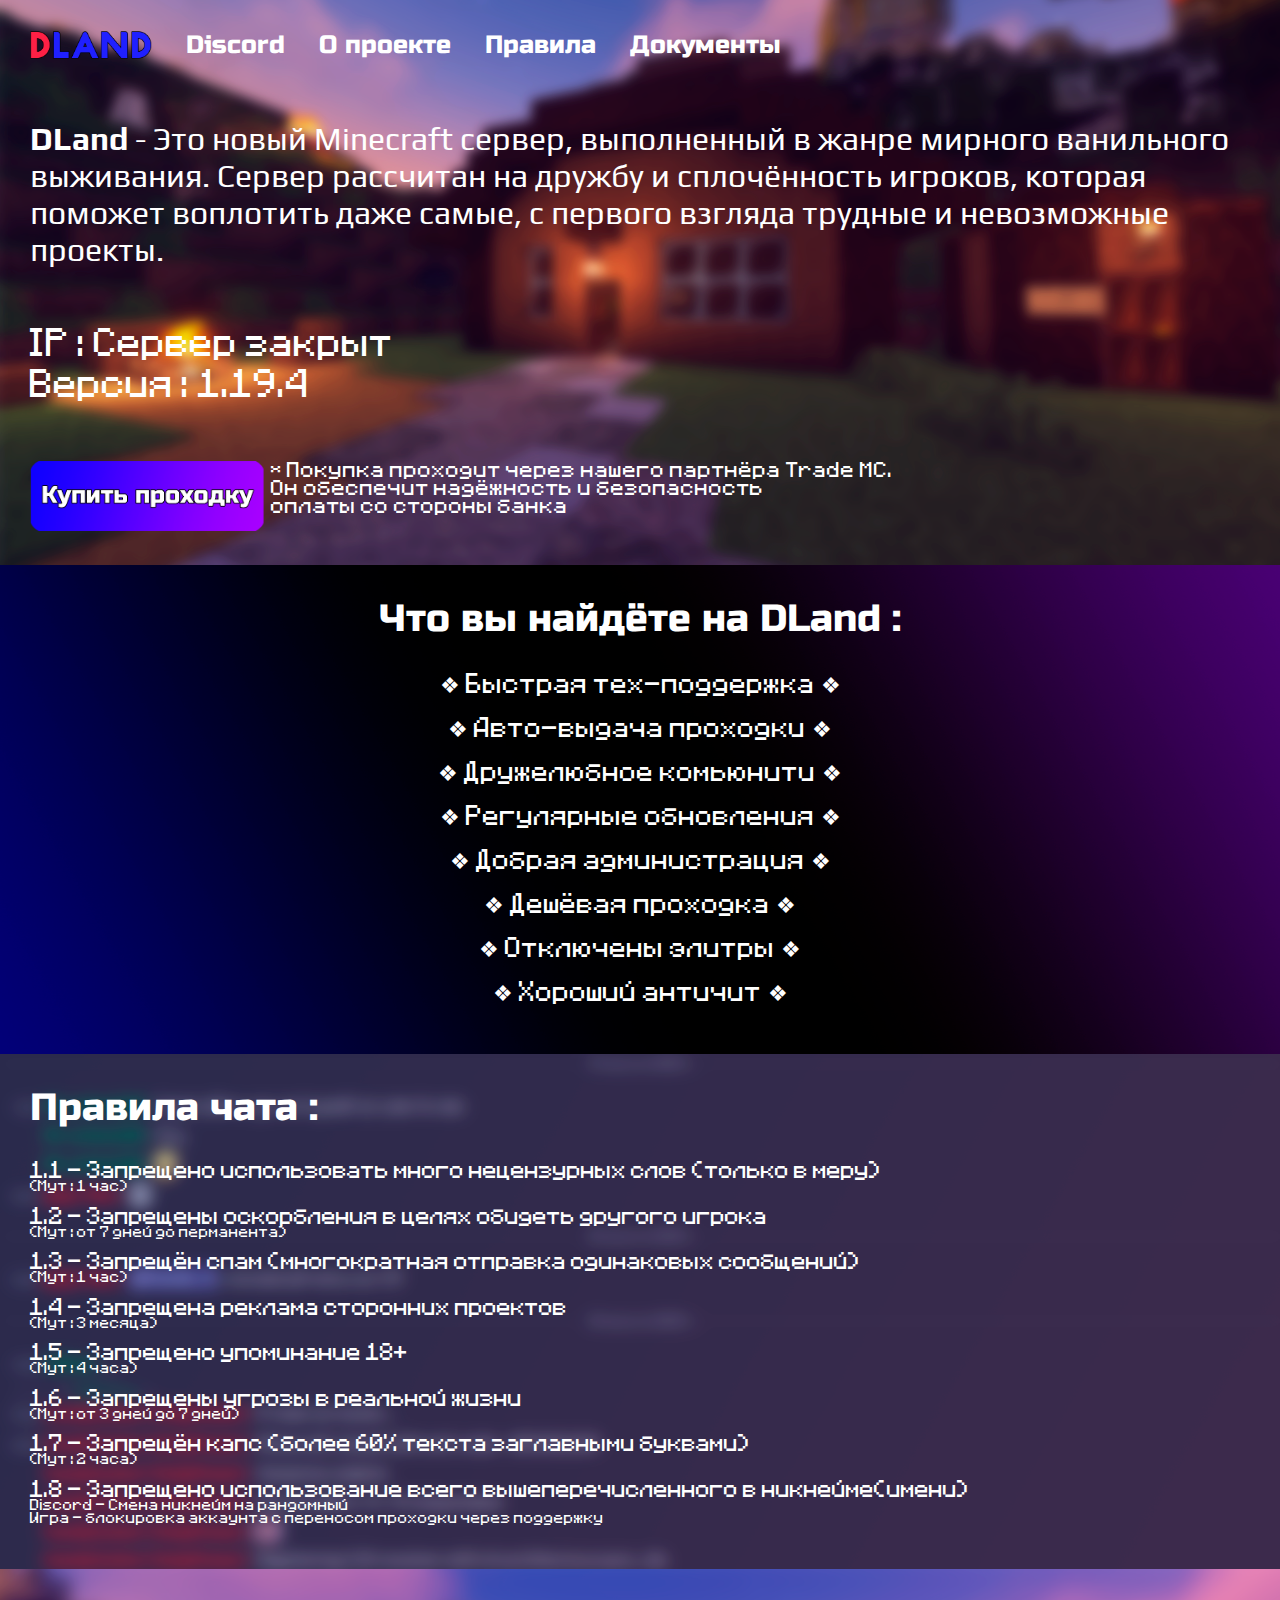
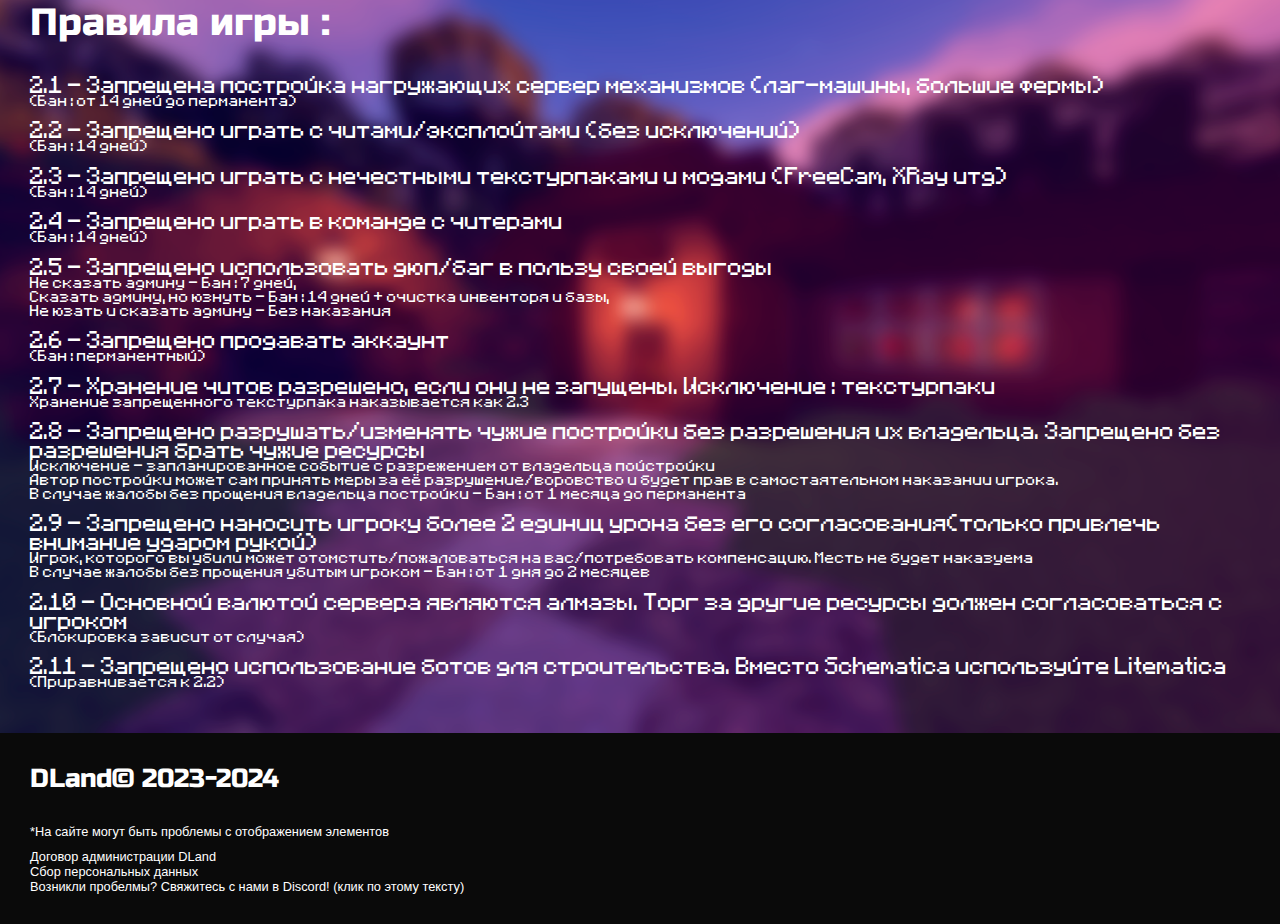
<file: index.html>
<!DOCTYPE html>
<html lang="ru">
<head>
    <meta charset="UTF-8">
    <meta name="viewport" content="width=device-width, initial-scale=1.0">
    <meta name="description" content="DLand - Новый Minecraft сервер на версию 1.19.4. Дружеское комьюнити, активные админы, отсутствие доната - это и многое другое вы найдете на DLand!">
    <title>DLand - Minecraft Сервер</title>
    <meta name="keywords" content="dland,дланд,длэнд,сервер,майкнкрафт,маинкрафт,minecraft,mine,craft,1.19.4">
    <link rel="stylesheet" href="css/style.css">
    <link rel="stylesheet" href="css/fonts.css">
    <link rel="stylesheet" href="css/browser.css">
    <link href="/site-icon.ico" rel="shortcut icon"> 
</head>
<body>
    <script src="site_is_closed.js">sendAlert()</script>
    <div class="container-1">
        <div class="content-type1">
            <header>
                <img src="img/logo.svg" alt="DLand" class="logo">
                <nav class="menu">
                    <ul class="navigation">
                        <li><a href="https://discord.gg/KdHJJfbTQa">Discord</a></li>
                        <li><a href="#container-2">О проекте</a></li>
                        <li><a href="#container-3">Правила</a></li>
                        <li><a href="#container-5">Документы</a></li>
                    </ul>
                </nav>
            </header>

            <main>
                <section class="section-1">
                    <p class="sect1-content"><b>DLand</b> - Это новый Minecraft сервер, выполненный в жанре мирного ванильного выживания. Сервер рассчитан на дружбу и сплочённость игроков, которая поможет воплотить даже самые, с первого взгляда трудные и невозможные проекты.</p>
                </section>
                <section class="section-2">
                    <p>IP : Сервер закрыт</p>
                    <p>Версия : 1.19.4</p>
                </section>
            </main>

            <a href="#" onclick="sendAlert()"> <!--http://shop.dland-1s.ru/-->
                <div class="button_1"></div>
                <p class="btn-1-info">* Покупка проходит через нашего партнёра Trade MC.<br>Он обеспечит надёжность и безопасность <br>оплаты со стороны банка</p>
            </a>
        </div>
        
    </div>
    <div class="container-2" id="container-2">
        <div class="content-type1">
            <p class="unique-things-title">Что вы найдёте на DLand :</p>
            <ul class="unique-things">
                <li>❖ Быстрая тех-поддержка ❖</li>
                <li>❖ Авто-выдача проходки ❖</li>
                <li>❖ Дружелюбное комьюнити ❖</li>
                <li>❖ Регулярные обновления ❖</li>
                <li>❖ Добрая администрация ❖</li>
                <li>❖ Дешёвая проходка ❖</li>
                <li>❖ Отключены элитры ❖</li>
                <li>❖ Хороший античит ❖</li>
            </ul>
        </div>
    </div>
    <div class="container-3" id="container-3">
        <div class="content-type1">
            <p class="rules-title">Правила чата : </p>
            <p class="rules">1.1 - Запрещено использовать много нецензурных слов (только в меру)</p>
            <p class="punishment">(Мут : 1 час) </p>
            <p class="rules">1.2 - Запрещены оскорбления в целях обидеть другого игрока</p>
            <p class="punishment">(Мут : от 7 дней до перманента)  </p>
            <p class="rules">1.3 - Запрещён спам (многократная отправка одинаковых сообщений) </p>
            <p class="punishment">(Мут : 1 час) </p>
            <p class="rules">1.4 - Запрещена реклама сторонних проектов </p>
            <p class="punishment">(Мут : 3 месяца) </p>
            <p class="rules">1.5 - Запрещено упоминание 18+ </p>
            <p class="punishment">(Мут : 4 часа) </p>
            <p class="rules">1.6 - Запрещены угрозы в реальной жизни </p>
            <p class="punishment">(Мут : от 3 дней до 7 дней) </p>
            <p class="rules">1.7 - Запрещён капс (более 60% текста заглавными буквами)</p>
            <p class="punishment">(Мут : 2 часа) </p>
            <p class="rules">1.8 - Запрещено использование всего вышеперечисленного в никнейме(имени) </p>
            <p class="punishment-nm">Discord - Смена никнейм на рандомный</p>
            <p class="punishment">Игра - блокировка аккаунта с переносом проходки через поддержку</p>
            
        </div>
    </div>
    <div class="container-4">
        <div class="content-type1">
            <p class="rules-title">Правила игры : </p>
            <p class="rules">2.1 - Запрещена постройка нагружающих сервер механизмов (лаг-машины, большие фермы) </p>
            <p class="punishment">(Бан : от 14 дней до перманента)</p>
            <p class="rules">2.2 - Запрещено играть с читами/эксплойтами (без исключений)</p>
            <p class="punishment">(Бан : 14 дней) </p>
            <p class="rules">2.3 - Запрещено играть с нечестными текстурпаками и модами  (FreeCam, XRay итд)</p>
            <p class="punishment">(Бан : 14 дней) </p>
            <p class="rules">2.4 - Запрещено играть в команде с читерами </p>
            <p class="punishment">(Бан : 14 дней) </p>
            <p class="rules">2.5 - Запрещено использовать дюп/баг в пользу своей выгоды</p>
            <p class="punishment-nm">Не сказать админу - Бан : 7 дней, </p>
            <p class="punishment-nm">Сказать админу, но юзнуть - Бан : 14 дней + очистка инвенторя и базы, </p>
            <p class="punishment">Не юзать и сказать админу - Без наказания</p>
            <p class="rules">2.6 - Запрещено продавать аккаунт</p>
            <p class="punishment">(Бан : перманентный)</p>
            <p class="rules">2.7 - Хранение читов разрешено, если они не запущены. Исключение : текстурпаки</p>
            <p class="punishment">Хранение запрещенного текстурпака наказывается как 2.3</p>
            <p class="rules">2.8 - Запрещено разрушать/изменять чужие постройки без разрешения их владельца. Запрещено без разрешения брать чужие ресурсы</p>
            <p class="punishment-nm">Исключение - запланированное событие с разрежением от владельца пойстройки</p>
            <p class="punishment-nm">Автор постройки может сам принять меры за её разрушение/воровство и будет прав в самостаятельном наказании игрока.</p>
            <p class="punishment">В случае жалобы без прощения владельца постройки - Бан : от 1 месяца до перманента</p>
            <p class="rules">2.9 - Запрещено наносить игроку более 2 единиц урона без его согласования(только привлечь внимание ударом рукой)</p>
            <p class="punishment-nm">Игрок, которого вы убили может отомстить/пожаловаться на вас/потребовать компенсацию. Месть не будет наказуема</p>
            <p class="punishment">В случае жалобы без прощения убитым игроком - Бан : от 1 дня до 2 месяцев</p>
            <p class="rules">2.10 - Основной валютой сервера являются алмазы. Торг за другие ресурсы должен согласоваться с игроком</p>
            <p class="punishment">(Блокировка зависит от случая)</p>
            <p class="rules">2.11 - Запрещено использование ботов для строительства. Вместо Schematica используйте Litematica</p>
            <p class="punishment">(Приравнивается к 2.2)</p>
        </div>
    </div>
    <div class="container-5" id="container-5">
        <div class="content-type1">
            <footer>
                <p class="footer-title">DLand© 2023-2024</p>
                <div class="footer-content">
                    <p>*На сайте могут быть проблемы с отображением элементов</p>
                    <a href="files/DLand_Administation_Public.docx" download><p>Договор администрации DLand</p></a>
                    <a href="files/Сбор персональных данных.docx" download><p>Сбор персональных данных</p></a>
                    <a href="https://discord.gg/crP8HhsEqr"><p>Возникли пробелмы? Свяжитесь с нами в Discord! (клик по этому тексту)</p></a>
                </div>
            </footer>
        </div>
    </div>
</body>
</html>
</file>
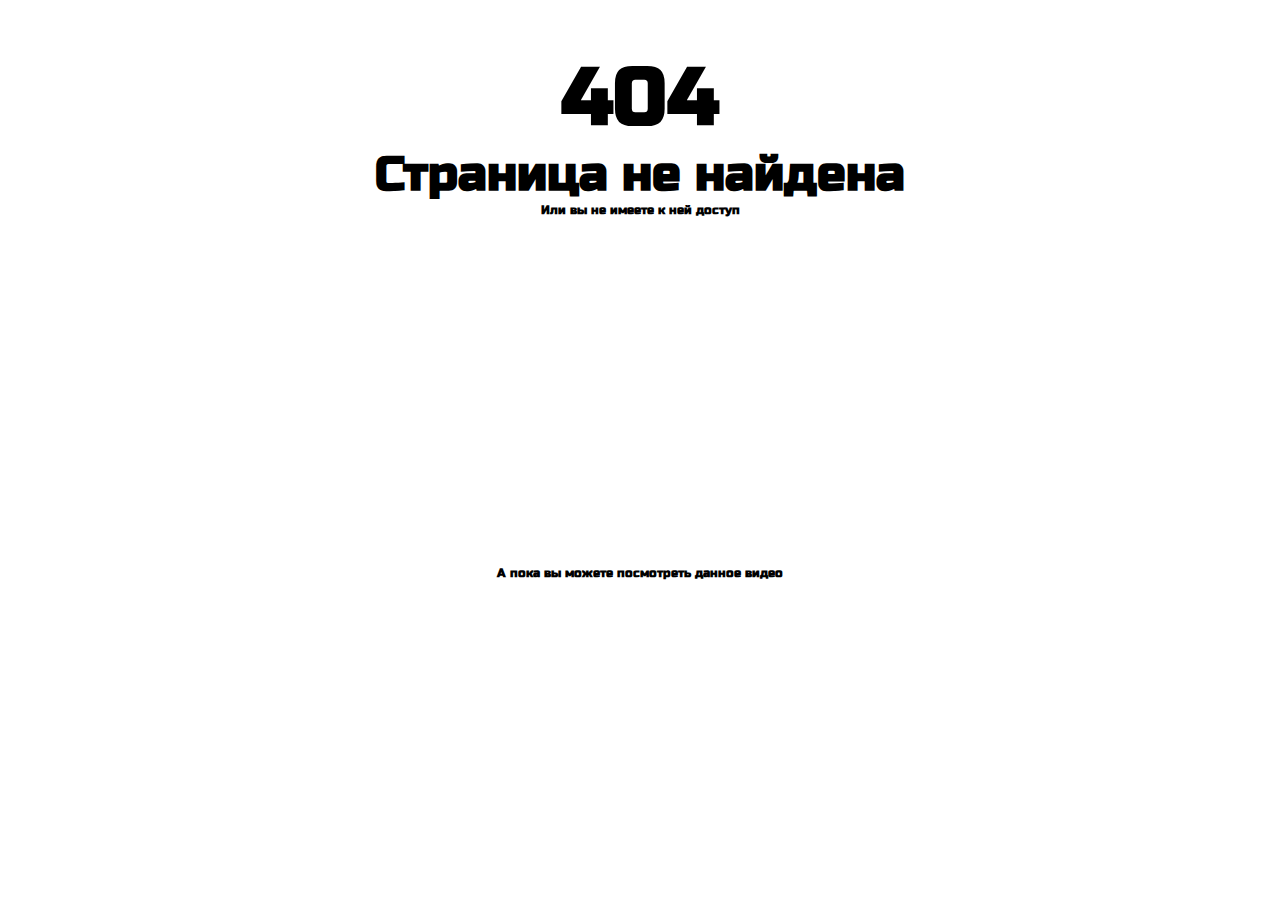
<file: rick.html>
<!DOCTYPE html>
<html lang="en">
<head>
    <meta charset="UTF-8">
    <meta name="viewport" content="width=device-width, initial-scale=1.0">
    <title>DLand 404</title>
    <link rel="stylesheet" href="css/rick.css">
</head>
<body>
    <div class="content-type2">
        <div class="center">
            <h1 class="title-1">404</h1>
            <h2 class="title-2">Страница не найдена</h2>
            <h2 class="title-3">Или вы не имеете к ней доступ</h2>
            <iframe width="560" height="315" src="https://www.youtube.com/embed/dQw4w9WgXcQ?si=6maXYoctToGicVa9" title="YouTube video player" frameborder="0" allow="accelerometer; autoplay; clipboard-write; encrypted-media; gyroscope; picture-in-picture; web-share" allowfullscreen class="video"></iframe>
            <h3 class="title-4">А пока вы можете посмотреть данное видео</h3>
        </div>

    </div>
    
</body>
</html>
</file>
<file: css/style.css>
@import url('https://fonts.googleapis.com/css2?family=Jost:wght@600&family=Russo+One&display=swap');
@import url('https://fonts.googleapis.com/css2?family=Jost:wght@600&family=Play:wght@700&family=Russo+One&display=swap');

* {
    padding: 0;
    margin: 0;
}

body {
    overflow-x: hidden;
    width: 100vw;
}

.container-1{
    width: 100vw;
    height: 100vh;
    background-image: url(../img/background_1.png);
    background-size: cover;
    background-position: center;
}

.container-2{
    width: 100vw;
    height: 100vh;
    background-image: url(../img/background_2.png);
    vertical-align: middle;
    background-size: cover;
    background-position: center;
}

.container-3{
    width: 100vw;
    height: 100vh;
    background-image: url(../img/background_3.png);
    background-size: cover;
    background-position: center;
}

.container-4 {
    width: 100vw;
    height: 111vh;
    background-image: url(../img/background_4.png);
    background-size: cover;
    background-position: center;
}

.container-5{
    width: 100vw;
    height: 30vh;
    background-color: #0a0a0a;
    background-size: cover;
}

.content-type1 {
    padding: 30px;
}

header {
    margin-bottom: 30px;
}

.navigation {
    text-align: right;
}

.logo {
    width: 10%;
    margin-right:30px;
}

ul {
    list-style-type: none;
    color: white;
}

a {
    text-decoration: none;
    color: white;
}

.navigation li{
    display: inline-block;
    margin-right: 30px;
    font-size: 25px;
    font-family: 'Russo one', sans-serif;
    transition: 0.75s;
}

.navigation li:hover {
    font-size: 30px;
}

.navigation li:last-child{
    margin-right: 0px;
}

.logo, .menu{
    display: inline-block;
    vertical-align: middle;
}

.button_1 {
    display: inline-block;
    width: 234px;
    height: 70px;
    background-image: url(../img/button_1.png);
    background-size: cover;
    transition: 0.5s;
    margin-right: 0.25vw;
}

.button_1:hover {
    background-image: url(../img/button_1-hover.png);
}

.btn-1-info {
    display: inline-block;
    vertical-align: top;
    font-family: 'minecraft';
    font-size: 2vh;
}

.section-1 {
    padding-top: 30px;
    color: white;
}

.sect1-content {
    display: inline-block;
    font-family: 'Play', sans-serif ;
    font-size: 2.5vw;
    padding-bottom: 30px;
}

.section-2 {
    padding-top: 30px;
    color: white;
    font-family: "minecraft";
    font-size: 2.5vw;
    margin-bottom: 60px;
}

.section-2 p:first-child {
    margin-bottom: 1vh;
}

.unique-things-title {
    color: white;
    text-align: center;
    font-family: "Russo One", sans-serif;
    font-size: 3vw;
    margin-bottom: 30px;
}

.unique-things {
    font-size: 1.75vw;
    font-family: "minecraft";
    font-weight: 100;
    text-align: center;
}

.unique-things li {
    margin-bottom: 2vh;
}

.rules-title {
    color: white;
    font-family: "Russo One", sans-serif;
    font-size: 3vw;
    margin-bottom: 30px;
}

.rules {
    font-family: "minecraft", sans-serif;
    color: white;
    display: block;
    font-size: 1.5vw;
}

.punishment {
    font-family: "minecraft", sans-serif;
    color: white;
    display: block;
    font-size: 1vw;
    margin-bottom: 1.5vh;
}

.punishment-nm{
    font-family: "minecraft", sans-serif;
    color: white;
    display: block;
    font-size: 1vw;
    margin-bottom: 0.1vh;
}

.footer-title {
    color: white;
    font-family: "Russo one", sans-serif;
    font-size: 2vw;
    margin-bottom: 30px;
}

.footer-content {
    color: white;
    font-family: "Franklin Gothic Medium", sans-serif;
    font-size: 1vw;
}

.footer-content p {
    margin-bottom: 10px;
}

.footer-content p:last-child {
    margin-bottom: 0px;
}

@media screen and (max-width: 1919px){
    .container-1{
        height: max-content;
    }
    .container-2{
        height: max-content;
    }
    .container-3{
        height: max-content;
    }
    .container-4{
        height: max-content;
    }
    .container-5{
        height: max-content;
    }
}

@media screen and (max-width: 1200px) {
    .container-4{
        height: max-content;
    }

    .logo {
        width: 15%;
    }

    .navigation li {
        font-size: 30px;
    }

    .navigation li:hover {
        font-size: 35px;
    }

    .sect1-content {
        font-size: 3vw;
    }

    .section-2 {
        font-size: 3vw;
    }

    .button_1 {
        width: 270px;
        height: 80px;
        margin-right: 0.45vw;
    }

    .unique-things-title {
        font-size: 4vw;
    }

    .unique-things {
        font-size: 2vw;
    }

    .rules-title {
        font-size: 3.5vw;
    }
    
    .rules {
        font-size: 2vw;
    }

    .punishment {
        font-size: 1.5vw;
    }

    .footer-title {
        font-size: 2.5vw;
    }

    .footer-content {
        font-size: 1.5vw;
    }
}

@media screen and (max-width: 920px) {
    .logo{
        display: block;
        margin-bottom: 1.25vh;
        margin-left: auto;
        margin-right: auto;
        width: 25%;
    }

    header {
        text-align: center;
    }

}

@media screen and (max-width: 758px) {
    .footer-title {
        margin-bottom: 5px;
    }

    .navigation a{
        font-size: 3.2vw;
    }
}

@media screen and (max-width: 480px) {
    

    .navigation li {
        margin-right: 15px;
    }

    .logo {
        margin-bottom: 0;
    }

    .section-1 {
        padding-top: 0px;
    }

    .section-2 {
        padding-top: 0px;
        margin-bottom: 30px;
    }

    .button_1 {
        display: block;
        margin-right: 0px;
        margin-left: auto;
        margin-right: auto;
        margin-bottom: 1vh;
    }

    .btn-1-info {
        display: block;
        text-align: center;
    }

    .unique-things-title {
        margin-bottom: 20px;
    }

    .rules-title {
        margin-bottom: 20px;
    }
}
</file>
<file: css/fonts.css>
@font-face {
    font-family: "minecraft";
    src: url(../fonts/minecraft.ttf) format("truetype");
    font-size: normal;
    font-weight: normal;
}
</file>
<file: css/browser.css>
::-webkit-scrollbar{
    background-color: #230071;
}

::-webkit-scrollbar-thumb {
    background-color: #0600fe;
    border-radius: 40px;
}


/*Плавная прокрутка */
html {
    scroll-behavior: smooth; 
}
</file>
<file: css/rick.css>
@import url('https://fonts.googleapis.com/css2?family=Jost:wght@600&family=Russo+One&display=swap');

* {
    margin: 0px;
    padding: 0px;
}

.content-type2 {
    padding: 50px;
}

.center {
    text-align: center;
    font-family: 'Russo One', sans-serif;
}

.title-1 {
    font-size: 5em
}

.title-2 {
    font-size: 3em;
}

.title-3 {
    font-size: 0.75em;
    margin-bottom: 30px;
}

.title-4 {
    font-size: 0.75em; 
}

@media screen and (max-width: 640px) {
    .title-1 {
        font-size: 4em
    }
    
    .title-2 {
        font-size: 2em;
    }
    
    .title-3 {
        font-size: 0.9em;
        margin-bottom: 30px;
    }
    
    .title-4 {
        font-size: 0.9em; 
    }

    .video {
        width: 400px;
        height: 225px;
    }
}
</file>
